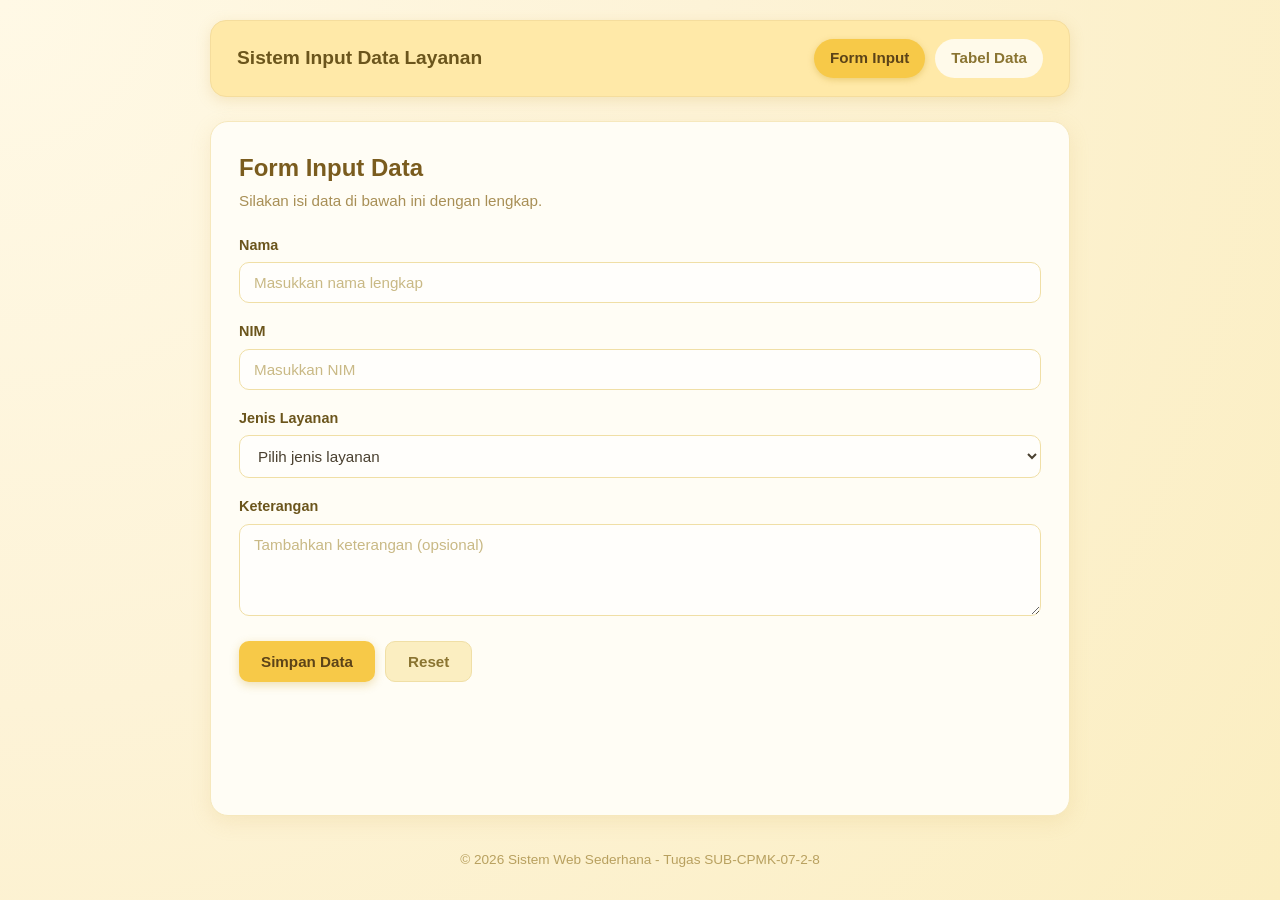
<file: index.html>
<!DOCTYPE html>
<html lang="id">
<head>
  <meta charset="UTF-8" />
  <meta name="viewport" content="width=device-width, initial-scale=1.0" />
  <title>Form Input Data Layanan</title>
  <link rel="stylesheet" href="css/style.css" />
</head>
<body>
  <div class="container">
    <nav class="navbar">
      <h1>Sistem Input Data Layanan</h1>
      <div class="nav-links">
        <a href="index.html" class="active">Form Input</a>
        <a href="tabel.html">Tabel Data</a>
      </div>
    </nav>

    <main class="card">
      <h2>Form Input Data</h2>
      <p class="subtitle">Silakan isi data di bawah ini dengan lengkap.</p>

      <form id="dataForm">
        <div class="form-group">
          <label for="nama">Nama</label>
          <input type="text" id="nama" name="nama" placeholder="Masukkan nama lengkap" required />
        </div>

        <div class="form-group">
          <label for="nim">NIM</label>
          <input type="text" id="nim" name="nim" placeholder="Masukkan NIM" required />
        </div>

        <div class="form-group">
          <label for="jenisLayanan">Jenis Layanan</label>
          <select id="jenisLayanan" name="jenisLayanan" required>
            <option value="" disabled selected>Pilih jenis layanan</option>
            <option value="Bimbingan Akademik">Bimbingan Akademik</option>
            <option value="Legalisir Dokumen">Legalisir Dokumen</option>
            <option value="Surat Keterangan">Surat Keterangan</option>
            <option value="Konsultasi Tugas Akhir">Konsultasi Tugas Akhir</option>
            <option value="Lainnya">Lainnya</option>
          </select>
        </div>

        <div class="form-group">
          <label for="keterangan">Keterangan</label>
          <textarea id="keterangan" name="keterangan" rows="4" placeholder="Tambahkan keterangan (opsional)"></textarea>
        </div>

        <div class="form-actions">
          <button type="submit" class="btn btn-primary">Simpan Data</button>
          <button type="reset" class="btn btn-secondary">Reset</button>
        </div>

        <p id="statusMsg" class="status-msg"></p>
      </form>
    </main>

    <footer>
      <p>&copy; 2026 Sistem Web Sederhana - Tugas SUB-CPMK-07-2-8</p>
    </footer>
  </div>

  <script src="js/script.js"></script>
</body>
</html>
</file>
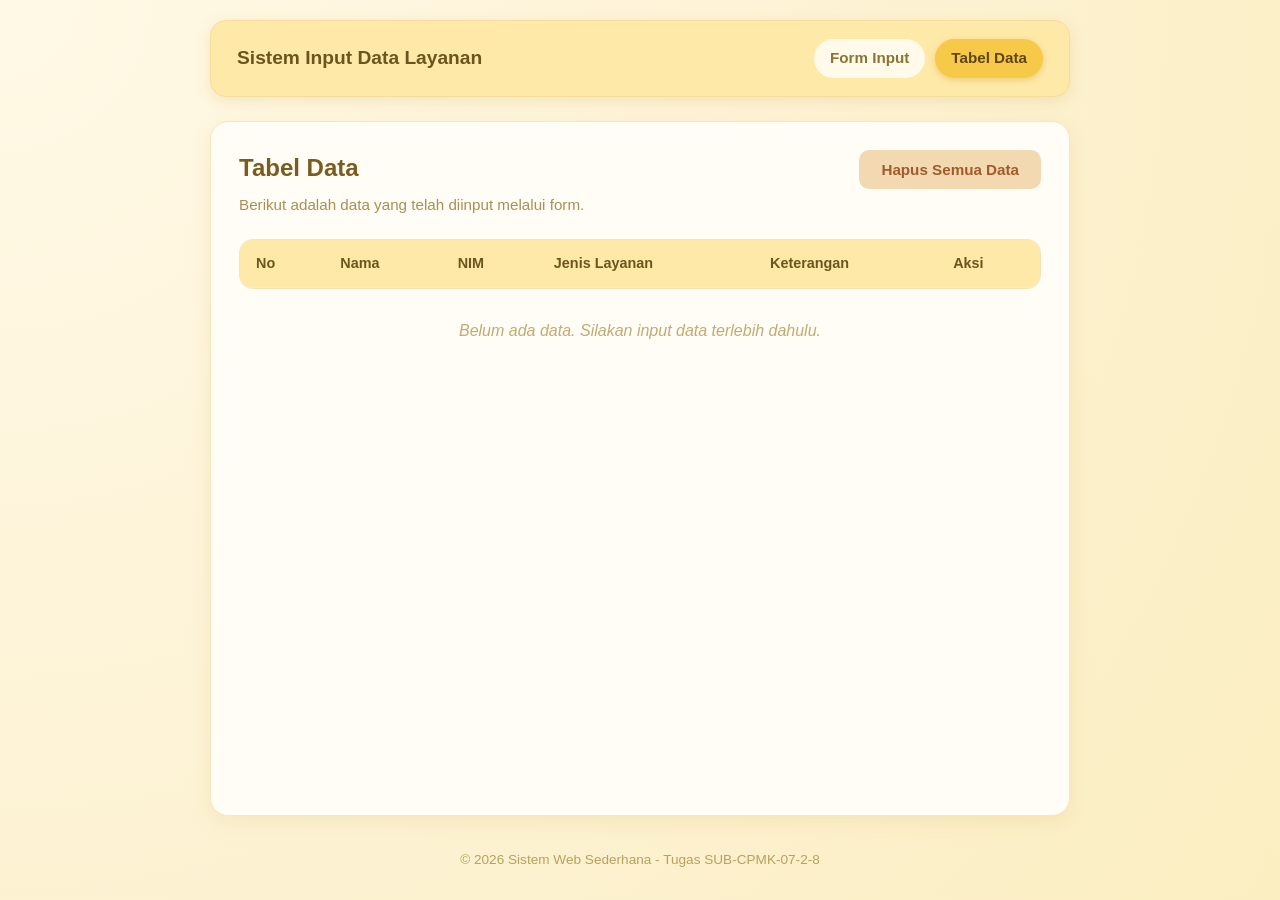
<file: tabel.html>
<!DOCTYPE html>
<html lang="id">
<head>
  <meta charset="UTF-8" />
  <meta name="viewport" content="width=device-width, initial-scale=1.0" />
  <title>Tabel Data Layanan</title>
  <link rel="stylesheet" href="css/style.css" />
</head>
<body>
  <div class="container">
    <nav class="navbar">
      <h1>Sistem Input Data Layanan</h1>
      <div class="nav-links">
        <a href="index.html">Form Input</a>
        <a href="tabel.html" class="active">Tabel Data</a>
      </div>
    </nav>

    <main class="card">
      <div class="table-header">
        <h2>Tabel Data</h2>
        <button id="clearAllBtn" class="btn btn-danger">Hapus Semua Data</button>
      </div>
      <p class="subtitle">Berikut adalah data yang telah diinput melalui form.</p>

      <div class="table-wrapper">
        <table id="dataTable">
          <thead>
            <tr>
              <th>No</th>
              <th>Nama</th>
              <th>NIM</th>
              <th>Jenis Layanan</th>
              <th>Keterangan</th>
              <th>Aksi</th>
            </tr>
          </thead>
          <tbody id="tableBody">
            <!-- Data diisi otomatis lewat JavaScript -->
          </tbody>
        </table>
      </div>

      <p id="emptyMsg" class="empty-msg">Belum ada data. Silakan input data terlebih dahulu.</p>
    </main>

    <footer>
      <p>&copy; 2026 Sistem Web Sederhana - Tugas SUB-CPMK-07-2-8</p>
    </footer>
  </div>

  <script src="js/script.js"></script>
</body>
</html>
</file>
<file: css/style.css>
* {
  margin: 0;
  padding: 0;
  box-sizing: border-box;
}

body {
  font-family: 'Segoe UI', Tahoma, Geneva, Verdana, sans-serif;
  background-color: #fdf6e3;
  background-image: radial-gradient(circle at top left, #fff9e6 0%, #fdf3d7 45%, #fbeec1 100%);
  color: #4a4030;
  line-height: 1.5;
  min-height: 100vh;
}

.container {
  max-width: 900px;
  margin: 0 auto;
  padding: 20px;
  min-height: 100vh;
  display: flex;
  flex-direction: column;
}

/* Navbar */
.navbar {
  background-color: #ffe9a8;
  color: #5c4b1f;
  padding: 18px 26px;
  border-radius: 16px;
  display: flex;
  flex-wrap: wrap;
  justify-content: space-between;
  align-items: center;
  gap: 12px;
  margin-bottom: 24px;
  box-shadow: 0 4px 14px rgba(214, 178, 92, 0.25);
  border: 1px solid #f5dd9d;
}

.navbar h1 {
  font-size: 1.2rem;
  font-weight: 700;
  color: #6b551c;
}

.nav-links {
  display: flex;
  gap: 10px;
}

.nav-links a {
  color: #8a7431;
  text-decoration: none;
  padding: 8px 16px;
  border-radius: 20px;
  font-size: 0.95rem;
  font-weight: 600;
  background-color: #fffaea;
  transition: background-color 0.2s ease, color 0.2s ease, transform 0.15s ease;
}

.nav-links a:hover {
  background-color: #fff3c4;
  color: #6b551c;
  transform: translateY(-1px);
}

.nav-links a.active {
  background-color: #f7c948;
  color: #5c4318;
  box-shadow: 0 2px 6px rgba(199, 155, 30, 0.35);
}

/* Card */
.card {
  background-color: #fffdf5;
  border-radius: 18px;
  padding: 28px;
  box-shadow: 0 6px 20px rgba(214, 178, 92, 0.18);
  border: 1px solid #f6e8bd;
  flex: 1;
}

.card h2 {
  margin-bottom: 4px;
  color: #7a5c1e;
}

.subtitle {
  color: #a88f56;
  margin-bottom: 22px;
  font-size: 0.95rem;
}

/* Form */
.form-group {
  margin-bottom: 18px;
}

.form-group label {
  display: block;
  margin-bottom: 6px;
  font-weight: 600;
  font-size: 0.9rem;
  color: #6b551c;
}

.form-group input,
.form-group select,
.form-group textarea {
  width: 100%;
  padding: 11px 14px;
  border: 1.5px solid #f0dfa6;
  border-radius: 10px;
  font-size: 0.95rem;
  font-family: inherit;
  background-color: #fffefb;
  color: #4a4030;
  transition: border-color 0.2s ease, box-shadow 0.2s ease;
}

.form-group input::placeholder,
.form-group textarea::placeholder {
  color: #c9b985;
}

.form-group input:focus,
.form-group select:focus,
.form-group textarea:focus {
  outline: none;
  border-color: #f0c53f;
  box-shadow: 0 0 0 3px rgba(240, 197, 63, 0.25);
}

.form-actions {
  display: flex;
  gap: 10px;
  flex-wrap: wrap;
}

.btn {
  padding: 11px 22px;
  border: none;
  border-radius: 10px;
  font-size: 0.95rem;
  font-weight: 600;
  cursor: pointer;
  transition: opacity 0.2s ease, transform 0.15s ease;
}

.btn:hover {
  opacity: 0.9;
  transform: translateY(-1px);
}

.btn-primary {
  background-color: #f7c948;
  color: #5c4318;
  box-shadow: 0 3px 10px rgba(199, 155, 30, 0.3);
}

.btn-secondary {
  background-color: #fbeec1;
  color: #8a7431;
  border: 1px solid #f0dfa6;
}

.btn-danger {
  background-color: #f3d9b1;
  color: #a15b2a;
}

.status-msg {
  margin-top: 14px;
  font-size: 0.9rem;
  font-weight: 600;
}

.status-msg.success {
  color: #7a9a4a;
}

.status-msg.error {
  color: #c4693a;
}

/* Table */
.table-header {
  display: flex;
  flex-wrap: wrap;
  justify-content: space-between;
  align-items: center;
  gap: 10px;
  margin-bottom: 4px;
}

.table-wrapper {
  overflow-x: auto;
  margin-top: 14px;
  border-radius: 14px;
  border: 1px solid #f2e4b4;
}

table {
  width: 100%;
  border-collapse: collapse;
  min-width: 600px;
}

thead {
  background-color: #ffe9a8;
  color: #6b551c;
}

th, td {
  padding: 13px 16px;
  text-align: left;
  font-size: 0.9rem;
  border-bottom: 1px solid #f5eccb;
}

tbody tr {
  background-color: #fffefb;
  transition: background-color 0.15s ease;
}

tbody tr:nth-child(even) {
  background-color: #fffaea;
}

tbody tr:hover {
  background-color: #fff3c4;
}

tbody tr:last-child td {
  border-bottom: none;
}

.badge {
  display: inline-block;
  padding: 4px 12px;
  border-radius: 20px;
  background-color: #fbeec1;
  color: #8a6d1f;
  font-size: 0.8rem;
  font-weight: 600;
}

.btn-delete {
  background-color: #f9e4d0;
  color: #a15b2a;
  border: none;
  padding: 6px 14px;
  border-radius: 8px;
  cursor: pointer;
  font-size: 0.85rem;
  font-weight: 600;
  transition: background-color 0.2s ease;
}

.btn-delete:hover {
  background-color: #f3d3b0;
}

.empty-msg {
  text-align: center;
  color: #c2ab72;
  padding: 30px 0;
  display: none;
  font-style: italic;
}

/* Footer */
footer {
  text-align: center;
  color: #b8a05f;
  font-size: 0.85rem;
  margin-top: 24px;
  padding: 10px 0;
}

/* Responsif */
@media (max-width: 600px) {
  .navbar {
    flex-direction: column;
    align-items: flex-start;
  }

  .card {
    padding: 18px;
  }

  .form-actions {
    flex-direction: column;
  }

  .btn {
    width: 100%;
  }

  .table-header {
    flex-direction: column;
    align-items: flex-start;
  }
}
</file>
